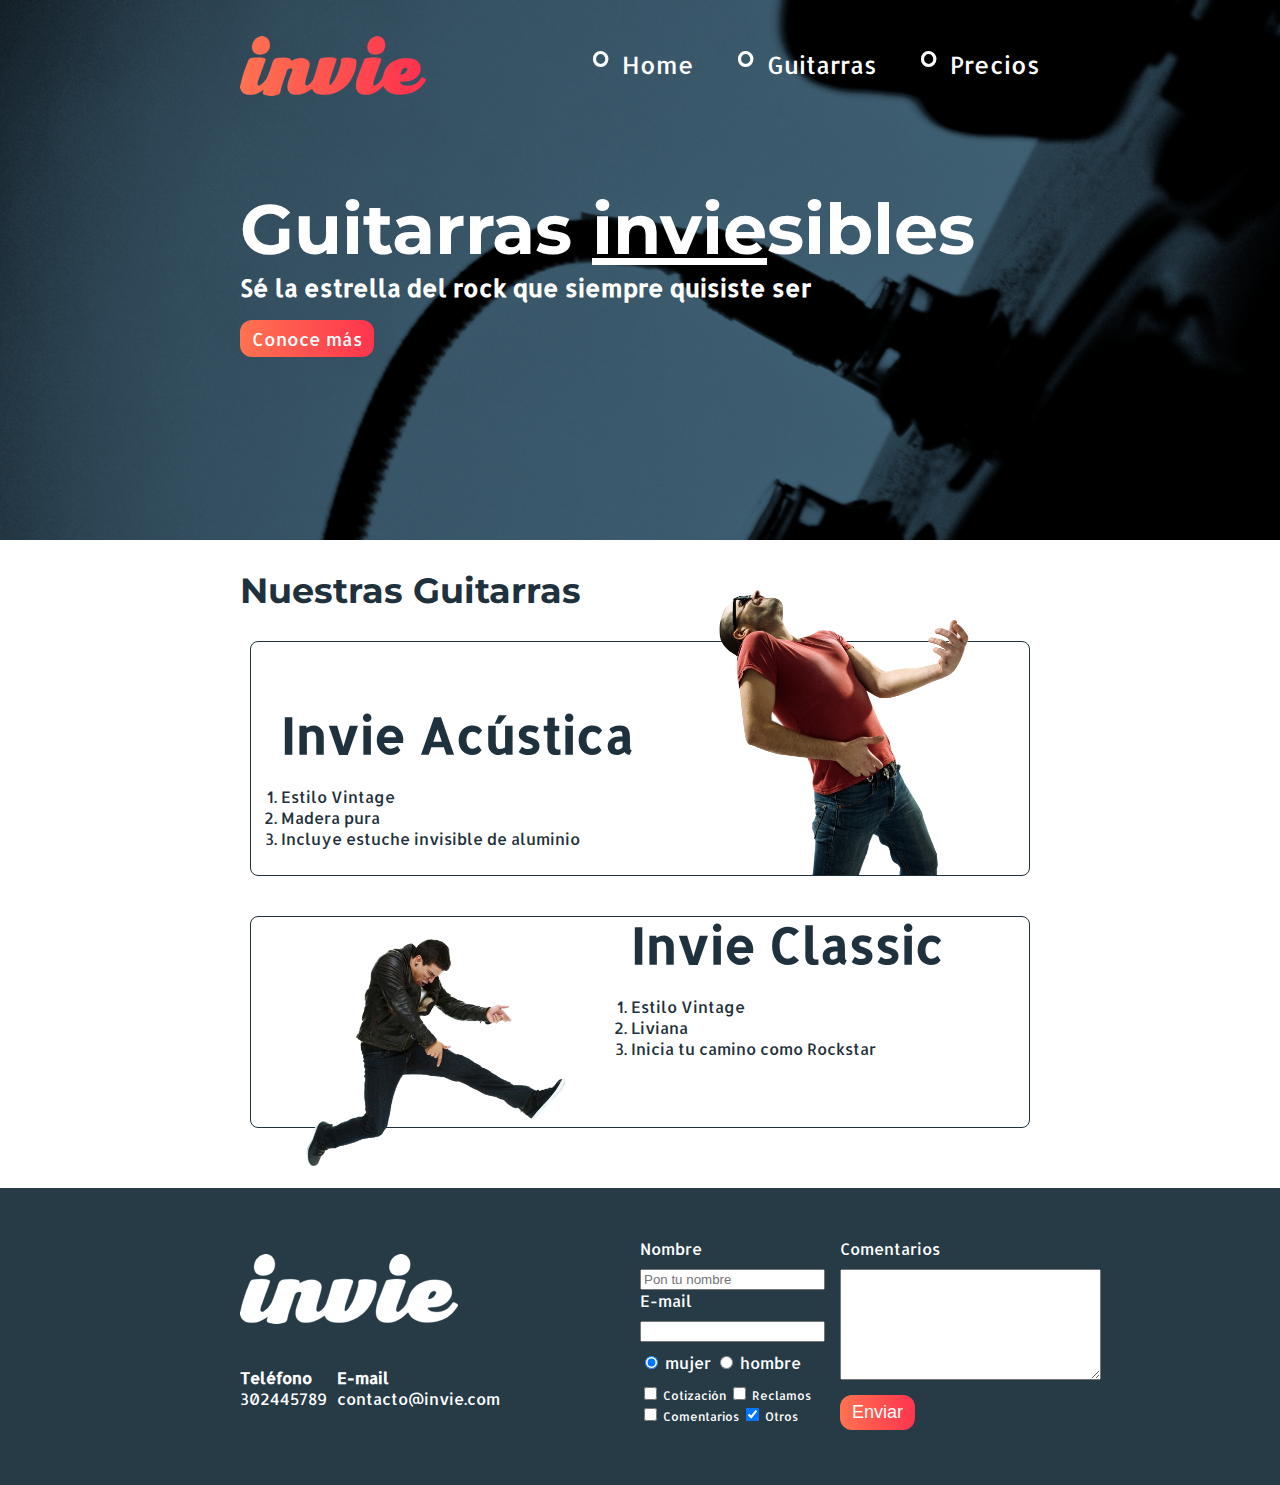
<file: index.html>
<!DOCTYPE html>
<html>
	<head>
		<meta charset="utf-8" />
		<title>Invie - Tus guitarras inviecibles</title>
		<link href="https://fonts.googleapis.com/css?family=Montserrat:400,700|Allerta" rel="stylesheet" type='text/css'>
		<link rel="stylesheet" href="css/invieGood.css" />
	</head>
	<body>
		<section id="portada" class="portada background"> <!-- Portada -->
		<header id="header" class="header contenedor">	<!-- Header -->
			<figure class="logotipo">	<!-- Logotipo -->
				<img src="images/invie.png" width="186" height="60" alt="Invie Logotipo" />
			</figure>
			<nav class="menu">	<!-- Menú -->
				<ul>
					<li>
						<a href="indexNuevo.html">Home</a>
					</li>
					<li>
						<a href="#guitarras">Guitarras</a>
					</li>
					<li>
						<a href="precios1.html" target="_blank">Precios</a>
					</li>
				</ul>
			</nav>
		</header>
			<div class="contenedor">
				<h1 class="titulo">Guitarras <span>invie</span>sibles</h1><!-- titulo -->
				<h3 class="title-a">Sé la estrella del rock que siempre quisiste ser</h3><!-- resumen -->
				<a class="button" href="#guitarras">Conoce más</a><!-- boton -->
			</div>
		</section>	
		<section id="guitarras" class="guitarras contenedor">	<!-- Guitarras -->
			<h2>Nuestras Guitarras</h2><!-- titulo -->
			<article class="guitarra">
				<img class="derecha" src="images/invie-acustica.png" alt="Guitarra Acustica" width="350" />
				<div class="contenedor-guitarra-a">					
					<h3 class="title-b">Invie Acústica</h3><!-- guitarra 1 -->
					<ol>
						<li>Estilo Vintage</li>
						<li>Madera pura</li>
						<li>Incluye estuche invisible de aluminio</li>
					</ol>
				</div>
			</article>
			<article class="guitarra b">
				<img class="izquierda" src="images/invie-classic.png" alt="Guitarra Clasica" width="350" />
				<div class="contenedor-guitarra-b">
					<h3 class="title-b">Invie Classic</h3><!-- guitarra 2 -->
					<ol>
						<li>Estilo Vintage</li>
						<li>Liviana</li>
						<li>Inicia tu camino como Rockstar</li>
					</ol>
				</div>
			</article>
		</section>
		<footer class="footer">
			<div class="contenedor">
				<div class="contacto">
					<img src="images/invie-white.png" alt="logotipo blanco" />
					<a href="tel:+57302445789"><strong>Teléfono</strong><span>302445789</span></a>
					<a href="mailto:contacto@invie.com"><strong>E-mail</strong><span>contacto@invie.com</span></a>
				</div>
				<form class="formulario">
					<div class="col1">
						<label for="nombre">Nombre</label>
						<input type="text" required placeholder="Pon tu nombre" id="nombre" name="nombre" />
						<label for="email">E-mail</label>
						<input type="email" required id="email" name="email" />
						<div class="sexo">
							<label for="mujer">
								<input type="radio" checked="checked" id="mujer" name="sexo" value="mujer" /> mujer
							</label>
							<label for="hombre">
								<input type="radio" id="hombre" name="sexo" value="hombre" /> hombre
							</label>
						</div>
						<div class="intereses">
							<label for="cotizacion">
								<input type="checkbox" id="cotizacion" name="intereses" value="cotizacion" /> Cotización
							</label>
							<label for="reclamos">
								<input type="checkbox" id="reclamos" name="intereses" value="reclamos" /> Reclamos
							</label>
							<label for="comentarios">
								<input type="checkbox" id="comentarios" name="intereses" value="comentarios" /> Comentarios
							</label>
							<label for="otros">
								<input checked="checked" type="checkbox" id="otros" name="intereses" value="otros" /> Otros
							</label>
						</div>
					</div>
					<div class="col2">
						<label for="comentarios">Comentarios</label>
						<textarea name="comentarios" id="comentarios" cols="30" rows="7"></textarea>
						<input type="submit" value="Enviar" class="button" />
					</div>
				</form>
			</div>
		</footer>
	</body>
</html>
</file>
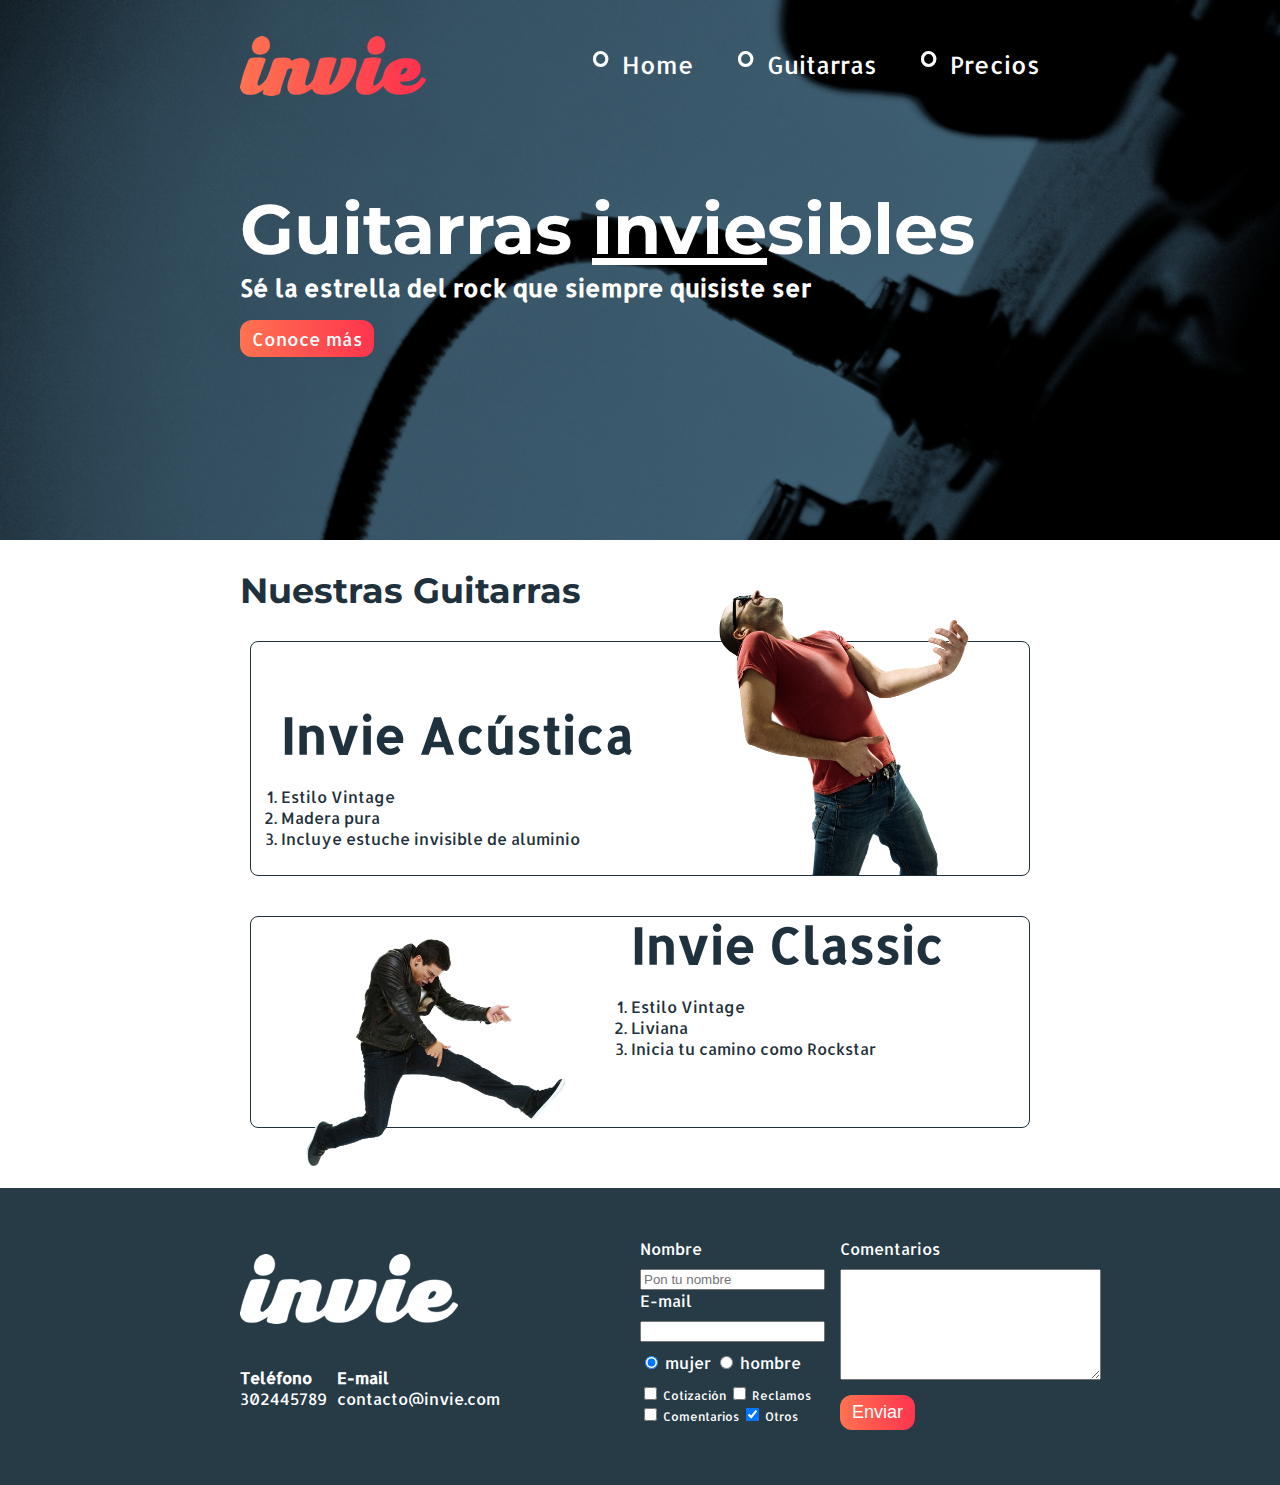
<file: indexNuevo.html>
<!DOCTYPE html>
<html>
	<head>
		<meta charset="utf-8" />
		<title>Invie - Tus guitarras inviecibles</title>
		<link href="https://fonts.googleapis.com/css?family=Montserrat:400,700|Allerta" rel="stylesheet" type='text/css'>
		<link rel="stylesheet" href="css/invieGood.css" />
	</head>
	<body>
		<section id="portada" class="portada background"> <!-- Portada -->
		<header id="header" class="header contenedor">	<!-- Header -->
			<figure class="logotipo">	<!-- Logotipo -->
				<img src="images/invie.png" width="186" height="60" alt="Invie Logotipo" />
			</figure>
			<nav class="menu">	<!-- Menú -->
				<ul>
					<li>
						<a href="indexNuevo.html">Home</a>
					</li>
					<li>
						<a href="#guitarras">Guitarras</a>
					</li>
					<li>
						<a href="precios1.html" target="_blank">Precios</a>
					</li>
				</ul>
			</nav>
		</header>
			<div class="contenedor">
				<h1 class="titulo">Guitarras <span>invie</span>sibles</h1><!-- titulo -->
				<h3 class="title-a">Sé la estrella del rock que siempre quisiste ser</h3><!-- resumen -->
				<a class="button" href="#guitarras">Conoce más</a><!-- boton -->
			</div>
		</section>	
		<section id="guitarras" class="guitarras contenedor">	<!-- Guitarras -->
			<h2>Nuestras Guitarras</h2><!-- titulo -->
			<article class="guitarra">
				<img class="derecha" src="images/invie-acustica.png" alt="Guitarra Acustica" width="350" />
				<div class="contenedor-guitarra-a">					
					<h3 class="title-b">Invie Acústica</h3><!-- guitarra 1 -->
					<ol>
						<li>Estilo Vintage</li>
						<li>Madera pura</li>
						<li>Incluye estuche invisible de aluminio</li>
					</ol>
				</div>
			</article>
			<article class="guitarra b">
				<img class="izquierda" src="images/invie-classic.png" alt="Guitarra Clasica" width="350" />
				<div class="contenedor-guitarra-b">
					<h3 class="title-b">Invie Classic</h3><!-- guitarra 2 -->
					<ol>
						<li>Estilo Vintage</li>
						<li>Liviana</li>
						<li>Inicia tu camino como Rockstar</li>
					</ol>
				</div>
			</article>
		</section>
		<footer class="footer">
			<div class="contenedor">
				<div class="contacto">
					<img src="images/invie-white.png" alt="logotipo blanco" />
					<a href="tel:+57302445789"><strong>Teléfono</strong><span>302445789</span></a>
					<a href="mailto:contacto@invie.com"><strong>E-mail</strong><span>contacto@invie.com</span></a>
				</div>
				<form class="formulario">
					<div class="col1">
						<label for="nombre">Nombre</label>
						<input type="text" required placeholder="Pon tu nombre" id="nombre" name="nombre" />
						<label for="email">E-mail</label>
						<input type="email" required id="email" name="email" />
						<div class="sexo">
							<label for="mujer">
								<input type="radio" checked="checked" id="mujer" name="sexo" value="mujer" /> mujer
							</label>
							<label for="hombre">
								<input type="radio" id="hombre" name="sexo" value="hombre" /> hombre
							</label>
						</div>
						<div class="intereses">
							<label for="cotizacion">
								<input type="checkbox" id="cotizacion" name="intereses" value="cotizacion" /> Cotización
							</label>
							<label for="reclamos">
								<input type="checkbox" id="reclamos" name="intereses" value="reclamos" /> Reclamos
							</label>
							<label for="comentarios">
								<input type="checkbox" id="comentarios" name="intereses" value="comentarios" /> Comentarios
							</label>
							<label for="otros">
								<input checked="checked" type="checkbox" id="otros" name="intereses" value="otros" /> Otros
							</label>
						</div>
					</div>
					<div class="col2">
						<label for="comentarios">Comentarios</label>
						<textarea name="comentarios" id="comentarios" cols="30" rows="7"></textarea>
						<input type="submit" value="Enviar" class="button" />
					</div>
				</form>
			</div>
		</footer>
	</body>
</html>
</file>
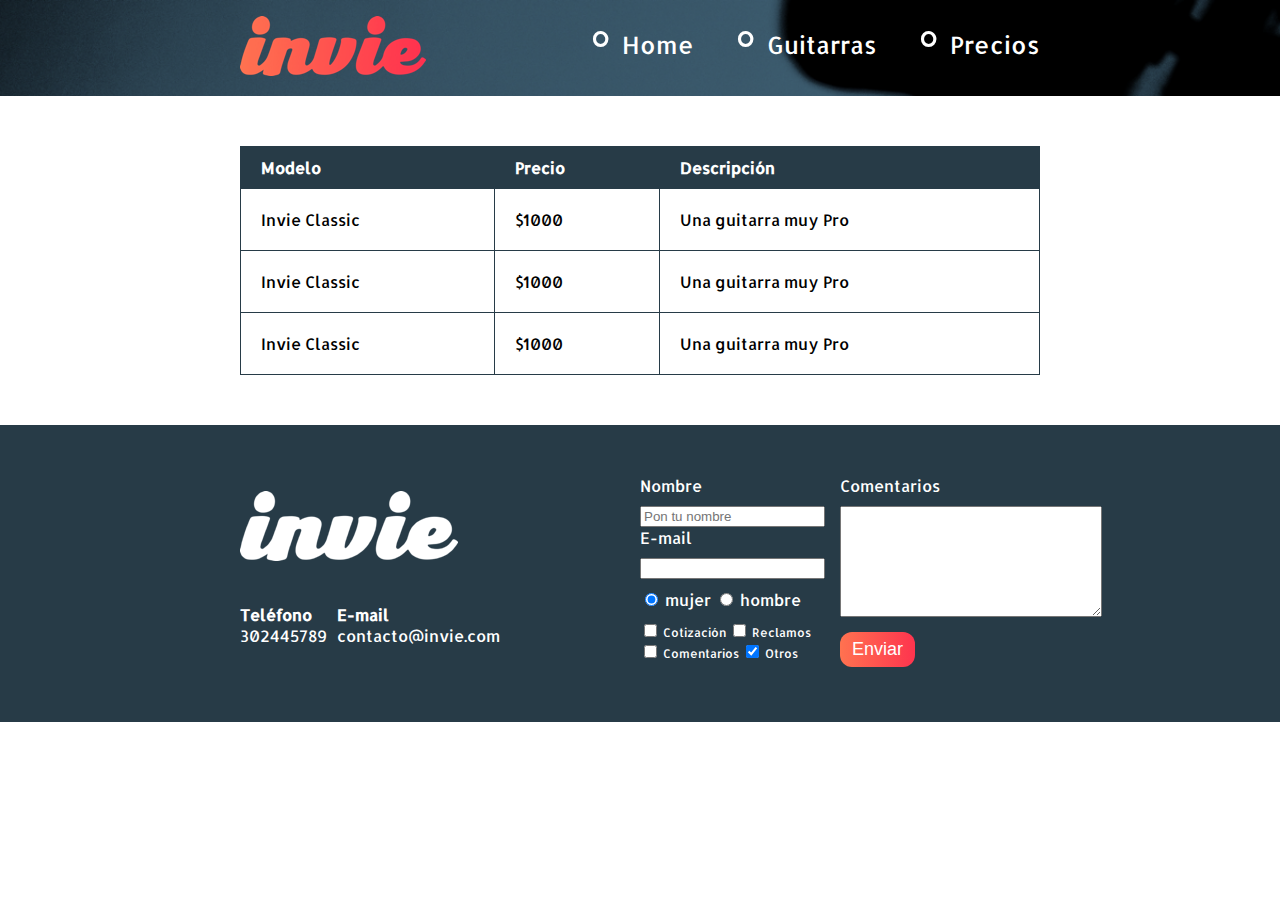
<file: precios1.html>
<!DOCTYPE html>
<html>
<head>
	<meta charset="utf-8" />
	<title>Invie - Tus guitarras inviecibles</title>
	<link href="https://fonts.googleapis.com/css?family=Montserrat:400,700|Allerta" rel="stylesheet" type='text/css'>		
	<link rel="stylesheet" href="css/invieGood.css" />
</head>
<body>
	<header id="header" class="header background">	<!-- Header -->
			<div class="contenedor">
			<figure class="logotipo">	<!-- Logotipo -->
				<img src="images/invie.png" width="186" height="60" alt="Invie Logotipo" />
			</figure>
			<nav class="menu">	<!-- Menú -->
				<ul>
					<li>
						<a href="indexNuevo.html">Home</a>
					</li>
					<li>
						<a href="indexNuevo.html#guitarras">Guitarras</a>
					</li>
					<li>
						<a href="precios1.html" target="_blank">Precios</a>
					</li>
				</ul>
			</nav>
			</div>
	</header>
	<section class="tabla">
		<div class="contenedor">
			<table>
				<thead>
					<tr>
						<th>Modelo</th>
						<th>Precio</th>
						<th>Descripción</th>
					</tr>
				</thead>
				<tbody>
					<tr>
						<td>Invie Classic</td>
						<td>$1000</td>
						<td>Una guitarra muy Pro</td>
					</tr>
					<tr>
						<td>Invie Classic</td>
						<td>$1000</td>
						<td>Una guitarra muy Pro</td>
					</tr>
					<tr>
						<td>Invie Classic</td>
						<td>$1000</td>
						<td>Una guitarra muy Pro</td>
					</tr>
				</tbody>
			</table>
		</div>
	</section>
	<footer class="footer">
			<div class="contenedor">
				<div class="contacto">
					<img src="images/invie-white.png" alt="logotipo blanco" />
					<a href="tel:+57302445789"><strong>Teléfono</strong><span>302445789</span></a>
					<a href="mailto:contacto@invie.com"><strong>E-mail</strong><span>contacto@invie.com</span></a>
				</div>
				<form class="formulario">
					<div class="col1">
						<label for="nombre">Nombre</label>
						<input type="text" required placeholder="Pon tu nombre" id="nombre" name="nombre" />
						<label for="email">E-mail</label>
						<input type="email" required id="email" name="email" />
						<div class="sexo">
							<label for="mujer">
								<input type="radio" checked="checked" id="mujer" name="sexo" value="mujer" /> mujer
							</label>
							<label for="hombre">
								<input type="radio" id="hombre" name="sexo" value="hombre" /> hombre
							</label>
						</div>
						<div class="intereses">
							<label for="cotizacion">
								<input type="checkbox" id="cotizacion" name="intereses" value="cotizacion" /> Cotización
							</label>
							<label for="reclamos">
								<input type="checkbox" id="reclamos" name="intereses" value="reclamos" /> Reclamos
							</label>
							<label for="comentarios">
								<input type="checkbox" id="comentarios" name="intereses" value="comentarios" /> Comentarios
							</label>
							<label for="otros">
								<input checked="checked" type="checkbox" id="otros" name="intereses" value="otros" /> Otros
							</label>
						</div>
					</div>
					<div class="col2">
						<label for="comentarios">Comentarios</label>
						<textarea name="comentarios" id="comentarios" cols="30" rows="7"></textarea>
						<input type="submit" value="Enviar" class="button" />
					</div>
				</form>
			</div>
	</footer>
</body>
</html>
</file>
<file: css/invieGood.css>
/** {
	padding: 10px;
	margin: 10px;
	border: 2px solid red;
}*/

body {
	font-family: 'Allerta', sans-serif;
	margin: 0;
}

table {
	width: 100%;
}

th {
	background: #273b47;
	color: white;
	text-align: left;
}

th {
	padding: 10px 20px;
}

td {
	padding: 20px;
}

table, td, th {
	border: 1px solid #273b47;
	border-collapse: collapse;
}

input, textarea {
	outline: 0;
}

input:focus, textarea:focus {
	background: lightgray;
}



.contenedor {
	width: 800px;
	margin: auto;
	position: relative;
}

.background {
	background-image: url('../images/background.png');
	background-size: cover;
}

.button {
	border-radius: 12px;
	background: #fd324e;
	color: white;
	border: none;
	padding: 7px 12px;
	font-size: 18px;
	background: linear-gradient(to left, #fe344e, #ff7250);
	cursor: pointer;
	text-decoration: none;
}

.titulo {
	font-family: 'Montserrat', sans-serif;
	font-size: 70px;
	margin-top: 70px;
	margin-bottom: 0;
}

.titulo span {
	text-decoration: underline;
}

.title-a {
	font-size: 24px;
	margin-top: 0;
}

.title-b {
	font-size: 50px;
	margin-bottom: 20px;
}

.guitarras {
	color: #1F313C;
	margin-bottom: 60px;
}

.guitarras h2 {
	font-family: 'Montserrat', sans-serif;
	font-size: 35px;
}

.portada {
	
	color: white;
	padding: 20px;
	height: 500px;
	
}

.portada button {
	margin-bottom: 70px;
}

.menu {
	display: inline-block;
	font-size: 24px;
	position: absolute;
	right: 0;
}

.menu li {
	display: inline-block;
	margin-left: 30px;
}

.menu li:before {
	content: '∘';
	font-size: 50px;
	line-height: 20px;
	color: white;
}

.menu a {
	color: white;
	text-decoration: none;
}

.logotipo {
	display: inline-block;
	margin-left: 0;
}

.header {
	position: relative;
}



.guitarra {
	margin: 10px 10px 40px 10px;
	padding: 10px;
	/*overflow: hidden;*/
	border: 1px solid #1F313C;
	border-radius: 8px;
}

.guitarra ol {
	padding: 0;
}

.guitarra.b {
	height: 190px;
}

.derecha {
	float: right;
	position: relative;
	top: -127px;
}

.izquierda {
	float: left;
	position: relative;	
}

.contenedor-guitarra-b {
	margin-left: 370px;
	position: relative;
	bottom: 90px; 
}

.contenedor-guitarra-a {
	padding-left: 20px;
}

.footer {
	background: #273b47;
	padding: 50px 10px;
}

.contacto {
	display: flex;
	width: 300px;
	flex-wrap: wrap;
	align-items: center;
}

.contacto img {
	display: block;
}

.contacto strong {
	display: block;
}

.contacto a {
	color: white;
	text-decoration: none;
	margin: 10px 10px 10px 0;
}

.footer .contenedor {
	display: flex;
	justify-content: space-between;
}

.formulario {
	display: flex;
	width: 400px;
	color: white;
	
}

.col1, .col2 {
	display: flex;
	flex-direction: column;
} 

.col1 {
	margin-right: 15px;
}

.col2 {
	align-items: flex-start;
}

.col2 .button {
	margin-top: 15px;
}

.intereses label {
	font-size: 12px;
}

.formulario label, .sexo, .intereses {
	margin-bottom: 10px;
}

.sexo {
	margin-top: 10px;
}

.tabla {
	margin: 50px 0;
}
</file>
